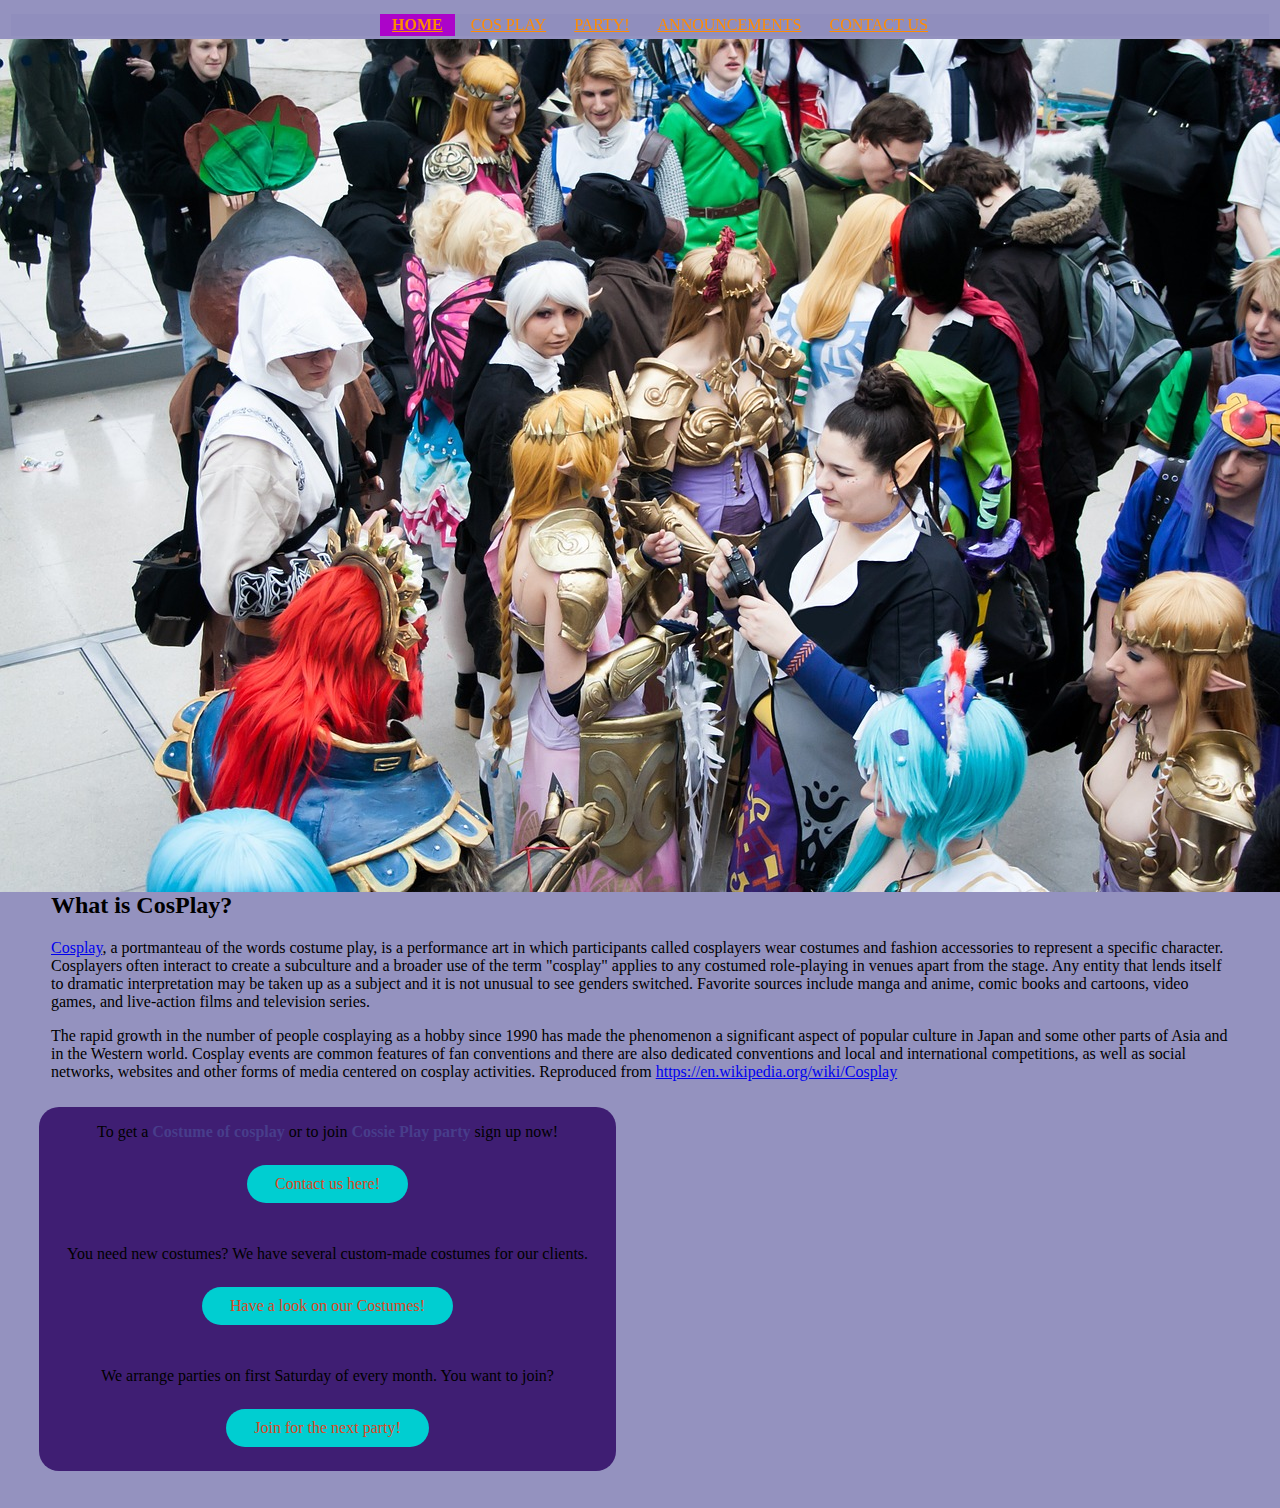
<file: a1/public_html/index.html>
<!DOCTYPE html>
<html>
<head>
    <meta charset="UTF-8">
    <title>Cossie Play</title>
    <link rel="stylesheet" type="text/css" href="css/main.css">
</head>

<body>

    <div class="container">
        <div>
            <ul class="tabs">
                <li><a class="menu_item" href="index.html" id="current">Home</a></li>
                <li><a class="menu_item" href="html/cos_play.html">Cos Play</a></li>
                <li><a class="menu_item" href="html/cossie_play.html">Party!</a></li>
                <li><a class="menu_item" href="html/announcements.html">Announcements</a></li>
                <li><a class="menu_item" href="html/contact.html">Contact Us</a></li>
            </ul>
		</div>
	</div>
                
        <div class="parent">
			<img alt="background_image" src="images/book-fair.jpg" class="blur"></div>
        
        <p class="text-left">
<div align="left">
<blockquote>
 <h2>What is CosPlay?</h2>
  <div class="panel-default">
	  <div class="panel-heading"></div>
	</div>
      </blockquote>
	  
    <div class="panel-body">
      <blockquote>
        <p><a href="http://www.cosplay.com">Cosplay</a>, a portmanteau of the words costume play, is a performance art in which participants called cosplayers wear costumes and fashion accessories to represent a specific character. Cosplayers often interact to create a subculture and a broader use of the term "cosplay" applies to any costumed role-playing in venues apart from the stage. Any entity that lends itself to dramatic interpretation may be taken up as a subject and it is not unusual to see genders switched. Favorite sources include manga and anime, comic books and cartoons, video games, and live-action films and television series.</p>
        <p>The rapid growth in the number of people cosplaying as a hobby since 1990 has made the phenomenon a significant aspect of popular culture in Japan and some other parts of Asia and in the Western world. Cosplay events are common features of fan conventions and there are also dedicated conventions and local and international competitions, as well as social networks, websites and other forms of media centered on cosplay activities.
          Reproduced from <a href="https://en.wikipedia.org/wiki/Cosplay">https://en.wikipedia.org/wiki/Cosplay</a> </p>
      </blockquote>
        
        
     <div class="cosplay">
            <p class="home_intro">To get a <a class="home_inline" href="html/cos_play.html">Costume of cosplay</a> or to join
                <a class="home_inline" href="html/cossie_play.html">Cossie Play party</a> sign up now!
            </p>

            <div align="center" class="contact_button"><a href="html/contact.html" class="sign_up">Contact us here!</a>
            </div>
            <br>

            <p>You need new costumes? We have several custom-made costumes for our clients.</p>

            <div align="center" class="contact_button"><a href="html/cos_play.html" class="sign_up">Have a look on our
                Costumes!</a>
            </div>
            <br>

            <p>We arrange parties on first Saturday of every month. You want to join?</p>

            <div align="center" class="contact_button"><a href="html/cossie_play.html" class="sign_up">Join for the next party!</a></div>
        </div>
    </div>
</div>
	</p>
</body>
</html>
</file>
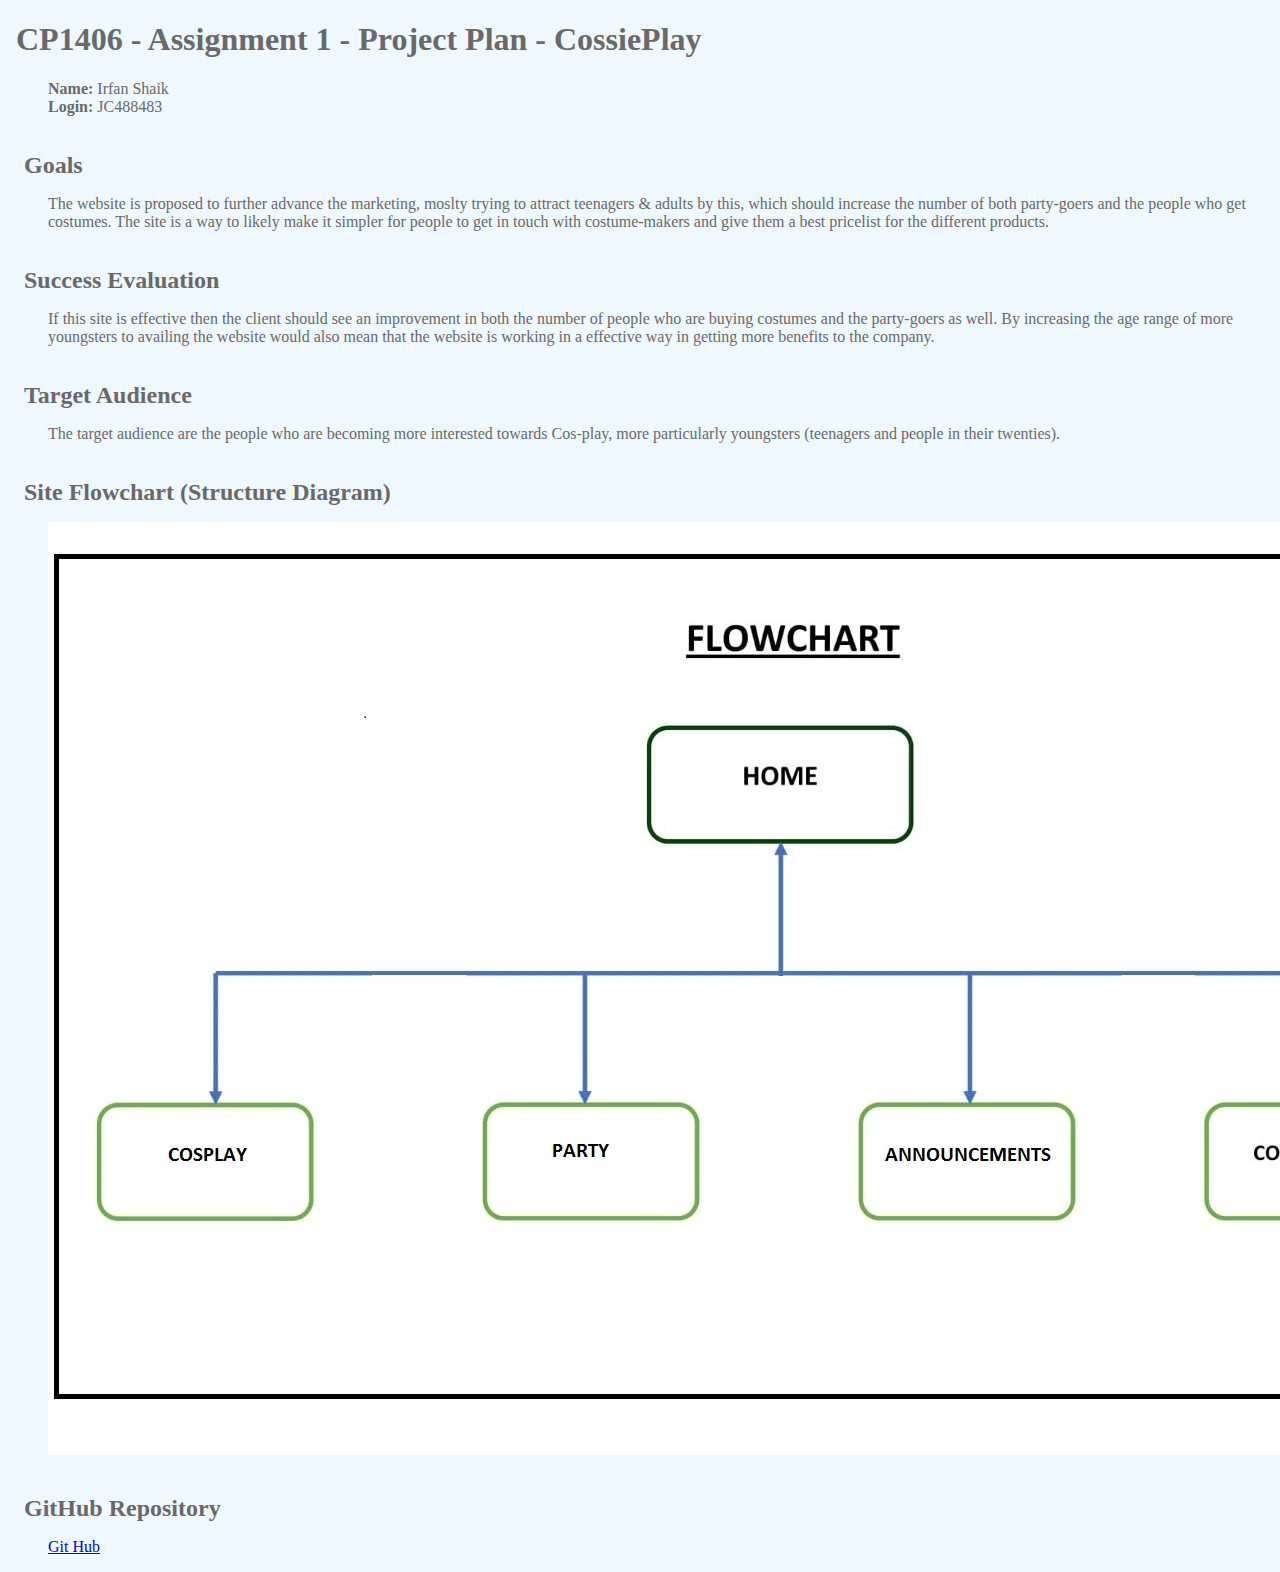
<file: a1/public_html/plan.html>
<!doctype html>
<html>
<head>
    <title>Assignment 1 Project Plan by Shaik Irfan</title>
    <meta http-equiv="Content-Type" content="text/html; charset=iso-8859-1">
    <style type="text/css">
        body {
			background-color: aliceblue;
            font-family: Cambria, Hoefler Text, Liberation Serif, Times, Times New Roman, serif;
			color:dimgray;
            margin-left: 3em;
        }

        h1, h2 {
            margin-left: -1em;
        }

        h2 {
            margin-top: 1.5em;
            margin-bottom: 0.5em;
        }
    </style>
</head>

<body>
<h1>CP1406 - Assignment 1 - Project Plan - CossiePlay</h1>

<p><strong>Name:</strong> Irfan Shaik<br>
   <strong>Login:</strong> JC488483</p>

<h2>Goals</h2>

<p>The website is proposed to further advance the marketing, moslty trying to attract teenagers & adults by this, which should increase the number of both party-goers and the people who get costumes. The site is a way to likely make it simpler for people to get in touch with costume-makers and give them a best pricelist for the different products.</p>

<h2>Success Evaluation</h2>

<p> If this site is effective then the client should see an improvement in both the number of people who are buying costumes and the party-goers as well. By increasing the age range of more youngsters to availing the website would also mean that the website is working in a effective way in getting more benefits to the company.</p>

<h2>Target Audience</h2>

<p>The target audience are the people who are becoming more interested towards Cos-play, more particularly youngsters (teenagers and people in
    their twenties).</p>

<h2>Site Flowchart (Structure Diagram)</h2>

<p><img src="flow_chart.png" alt="Site Flowchart"> </p>

<h2>GitHub Repository</h2>
<p><a href="https://github.com/cubexports/Assignment-1.git">Git Hub</a></p>

</body>
</html>
</file>
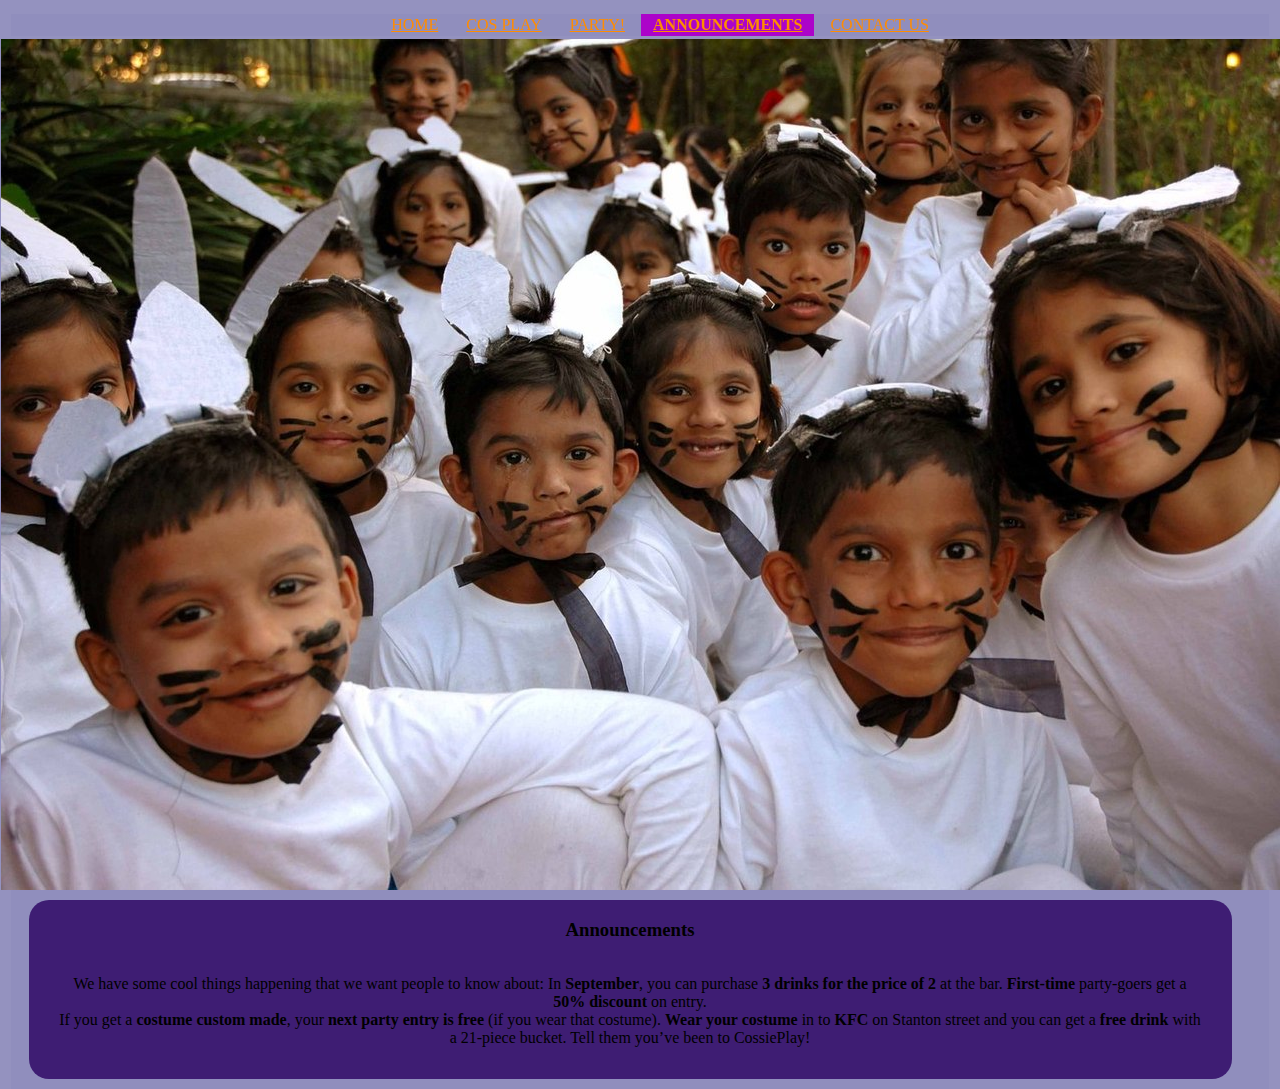
<file: a1/public_html/html/announcements.html>
<!DOCTYPE html>
<html lang="en">
<head>
    <meta charset="UTF-8">
    <title>Announcements</title>
    <link rel="stylesheet" type="text/css" href="../css/main.css">
</head>
<body>

  <div class="container">
        <div>
            <ul class="tabs">
                <li><a class="menu_item" href="../index.html">Home</a></li>
                <li><a class="menu_item" href="cos_play.html">Cos Play</a></li>
                <li><a class="menu_item" href="cossie_play.html">Party!</a></li>
                <li><a class="menu_item" href="announcements.html" id="current">Announcements</a></li>
                <li><a class="menu_item" href="contact.html">Contact Us</a></li>
            </ul>
		</div>
	</div>
        
        <div class="parent">
    <img alt="background_image" src="../images/we-re-rabbits.jpg" class="blur">

        <div class="cosplay">
            <h3>Announcements</h3>

            <p>We have some cool things happening that we want people to know about: In <b>September</b>,
                you can
                purchase
                <b>3 drinks for the price of 2</b> at the bar.
                <b>First-time</b> party-goers get a <b>50% discount</b> on entry.<br>
                If you get a <b>costume custom made</b>, your <b>next party entry is free</b> (if you wear that
                costume).
                <b>Wear your costume</b> in to <b>KFC</b> on Stanton street and you can get a <b>free drink</b> with a
                21-piece bucket. Tell them you’ve been to CossiePlay!
            </p>
        </div>

    </div>


</body>
</html>
</file>
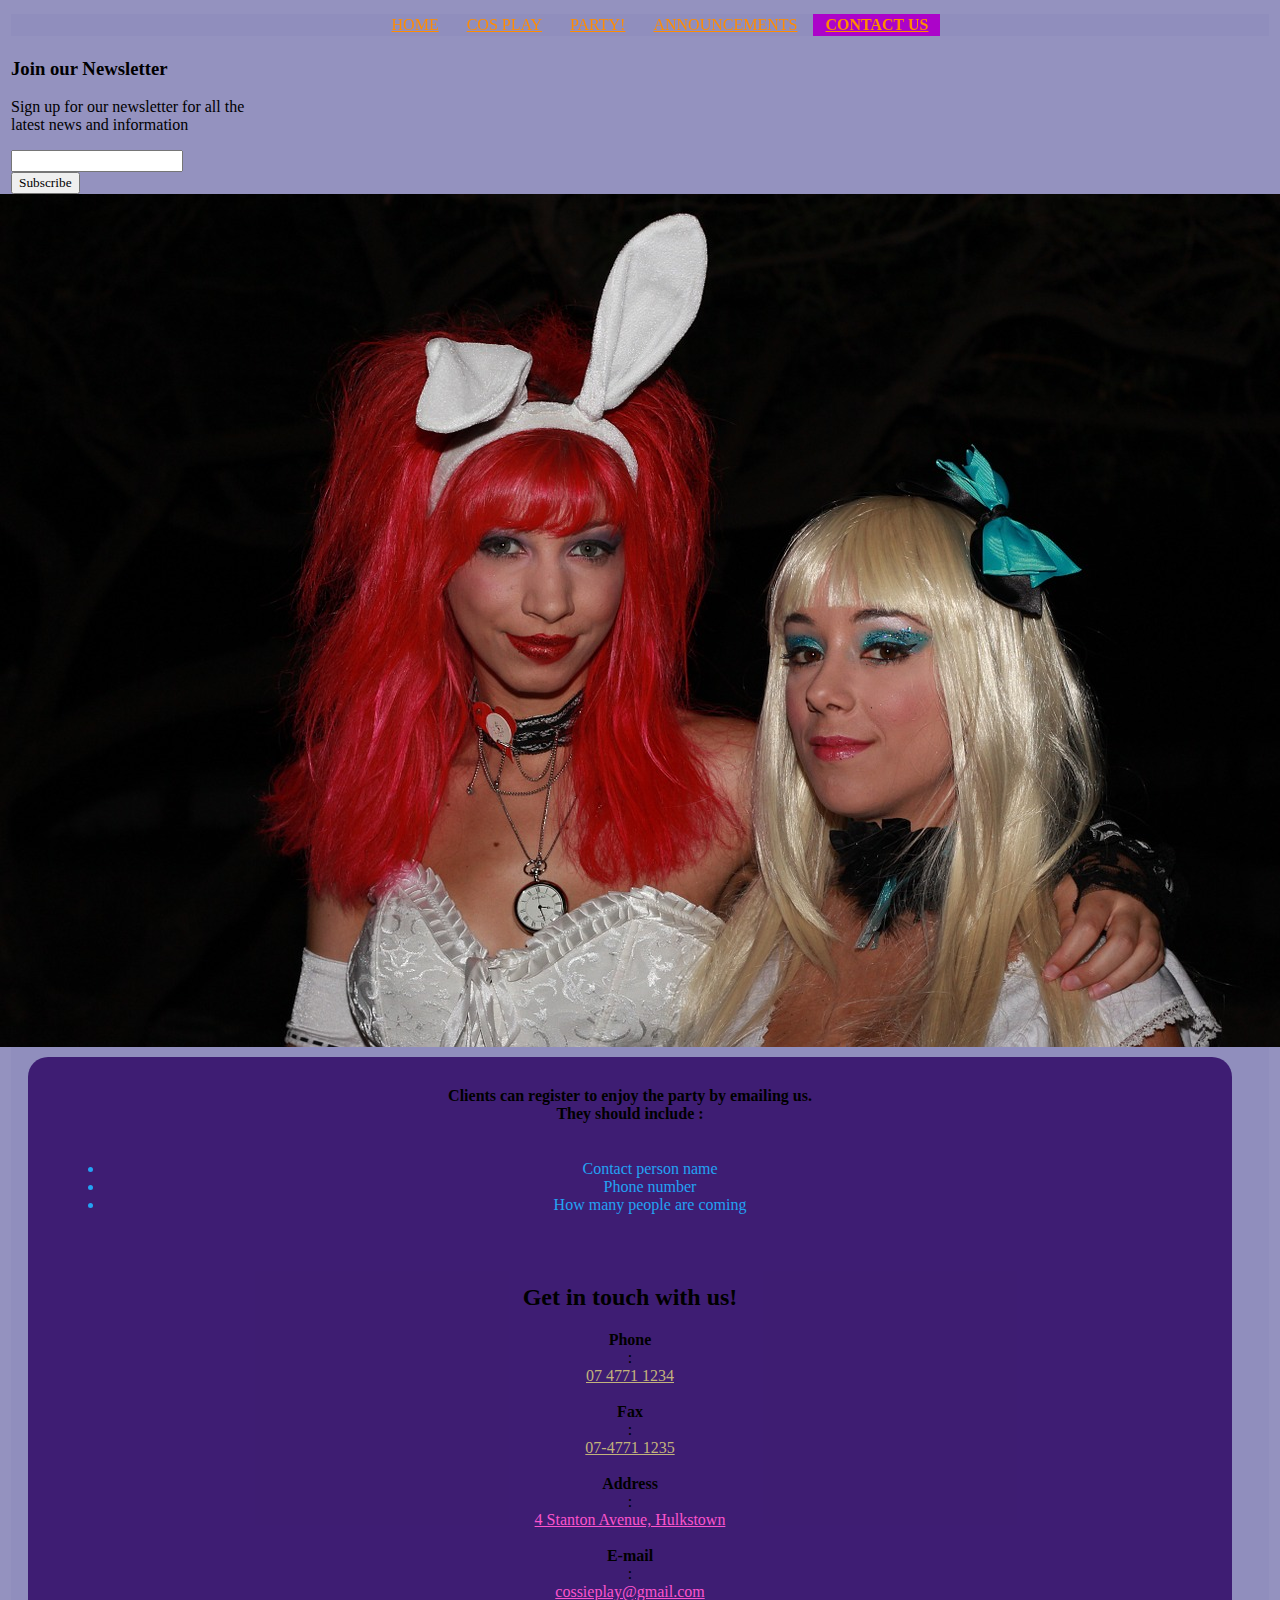
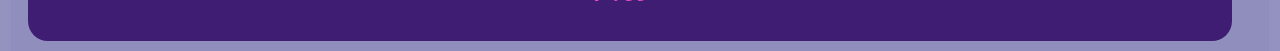
<file: a1/public_html/html/contact.html>
<!DOCTYPE html>
<html lang="en">
<head>
    <meta charset="UTF-8">
    <title>Contact Us</title>
    <link rel="stylesheet" type="text/css" href="../css/main.css">

</head>
<body>

  <div class="container">
        <div>
            <ul class="tabs">
                <li><a class="menu_item" href="../index.html">Home</a></li>
                <li><a class="menu_item" href="cos_play.html">Cos Play</a></li>
                <li><a class="menu_item" href="cossie_play.html">Party!</a></li>
                <li><a class="menu_item" href="announcements.html">Announcements</a></li>
                <li><a class="menu_item" href="contact.html" id="current">Contact Us</a></li>
            </ul>
		</div>
	</div>

<div class="col-md-3 margin-bottom-20 padding-vert-30 text-center" style="float:left">
                            <h3 class="color-gray margin-bottom-10">Join our Newsletter</h3>
                            <p>
                                Sign up for our newsletter for all the
                                <br>latest news and information
                            </p>
                            <input type="email">
                            <br>
                            <button class="btn btn-primary btn-lg margin-top-20" type="button">Subscribe</button>
                        </div>

<div class="parent">
    <img alt="background_image" src="../images/alice_in_woderland.jpg" class="blur">

    
        <div class="cosplay">
            <div class="central" align="center">
                <h4>Clients can register to enjoy the party by emailing us.
                    <br>
                    They should include :</h4>

                <ul class="requirements_ul">
                    <li class="requirements_li">Contact person name</li>
                    <li class="requirements_li">Phone number</li>
                    <li class="requirements_li">How many people are coming</li>
                </ul>

            </div>

            <br>

            <div class="central">
                <div class="contact_info">
                    <h2>Get in touch with us!</h2>
                    <b>Phone</b> : <a class="phone" href="#">07 4771 1234</a>
                    <br>
                    <b>Fax</b> : <a class="fax" href="#">07-4771 1235</a>
                    <br>
                    <b>Address</b> : <a class="address"
                                        href="#">4 Stanton Avenue, Hulkstown</a>
                    <br>
                    <b>E-mail</b> : <a class="email" href="mailto:cossieplay@gmail.com">cossieplay@gmail.com</a>
                </div>
            </div>
        </div>

    </div>
</body>
</html>
</file>
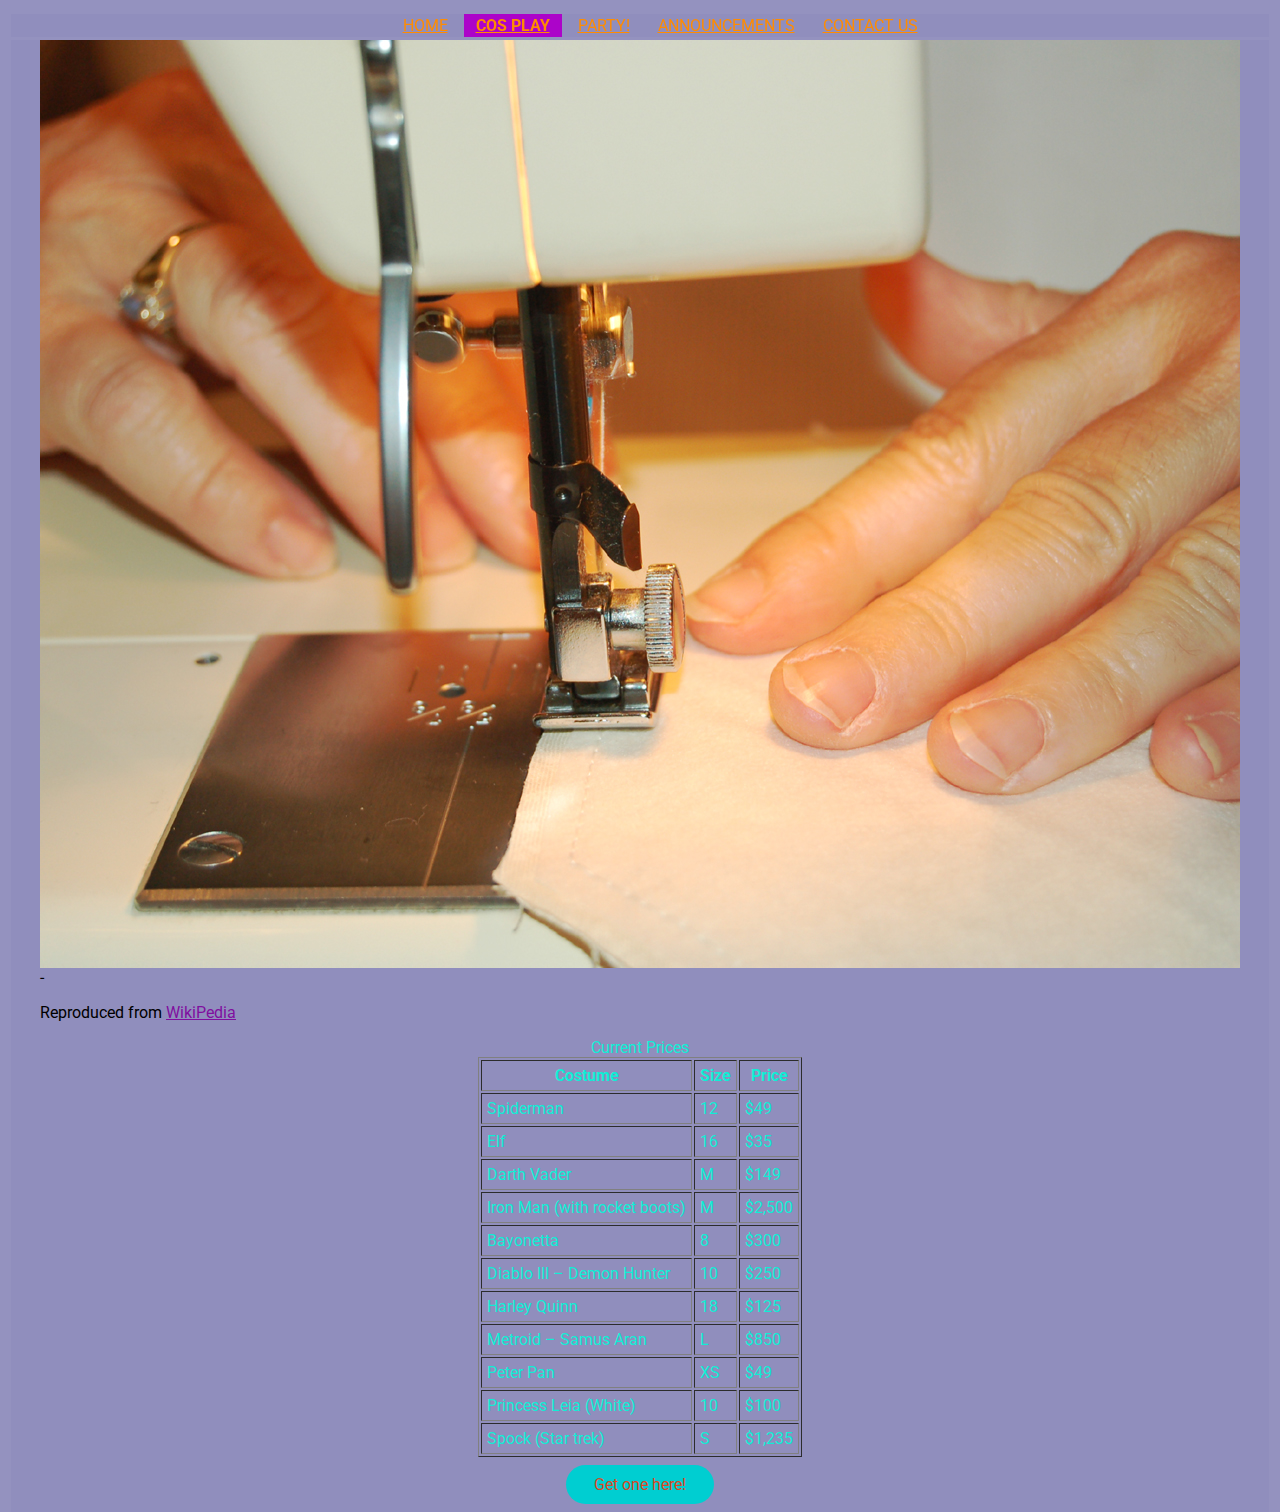
<file: a1/public_html/html/cos_play.html>
<!DOCTYPE html>
<html lang="en">
<head>
    <meta charset="UTF-8">
    <title>Cos Play</title>
    <link rel="stylesheet" type="text/css" href="http://fonts.googleapis.com/css?family=Roboto">
    <link rel="stylesheet" type="text/css" href="../css/main.css">
</head>

<body>

  <div class="container">
        <div>
            <ul class="tabs">
                <li><a class="menu_item" href="../index.html">Home</a></li>
                <li><a class="menu_item" href="cos_play.html" id="current">Cos Play</a></li>
                <li><a class="menu_item" href="cossie_play.html">Party!</a></li>
                <li><a class="menu_item" href="announcements.html">Announcements</a></li>
                <li><a class="menu_item" href="contact.html">Contact Us</a></li>
            </ul>
		</div>
	</div>

<div class="parent">
    <img alt="background_image" src="../images/sewing.jpg" class="blur">


        -

            <p>Reproduced from <a class="link" href="https://en.wikipedia.org/wiki/Cosplay">WikiPedia</a></p>

            <table class="cosplay" align="center" cellpadding="5" border="1">

                <caption>Current Prices</caption>

                <tr class="cosplay_row">
                    <th> Costume</th>
                    <th> Size</th>
                    <th> Price</th>
                </tr>

                <tr class="cosplay_row">
                    <td>Spiderman</td>
                    <td>12</td>
                    <td>$49</td>
                </tr>
                <tr class="cosplay_row">
                    <td>Elf</td>
                    <td>16</td>
                    <td> $35</td>
                </tr>
                <tr class="cosplay_row">
                    <td>Darth Vader</td>
                    <td> M</td>
                    <td> $149</td>
                </tr>
                <tr class="cosplay_row">
                    <td>Iron Man (with rocket boots)</td>
                    <td> M</td>
                    <td> $2,500</td>
                </tr>
                <tr class="cosplay_row">
                    <td>Bayonetta</td>
                    <td> 8</td>
                    <td>$300</td>
                </tr>
                <tr class="cosplay_row">
                    <td>Diablo III – Demon Hunter</td>
                    <td> 10</td>
                    <td> $250</td>
                </tr>
                <tr class="cosplay_row">
                    <td>Harley Quinn</td>
                    <td> 18</td>
                    <td> $125</td>
                </tr>
                <tr class="cosplay_row">
                    <td>Metroid – Samus Aran</td>
                    <td>L</td>
                    <td>$850</td>
                </tr>
                <tr class="cosplay_row">
                    <td>Peter Pan</td>
                    <td> XS</td>
                    <td> $49</td>
                </tr>
                <tr class="cosplay_row">
                    <td>Princess Leia (White)</td>
                    <td>10</td>
                    <td>$100</td>
                </tr>
                <tr class="cosplay_row">
                    <td>Spock (Star trek)</td>
                    <td>S</td>
                    <td>$1,235</td>
                </tr>

            </table>

            <div align="center" class="contact_button"><a href="contact.html" class="sign_up">Get one here!</a>
            </div>
</div>
</body>
</html>
</file>
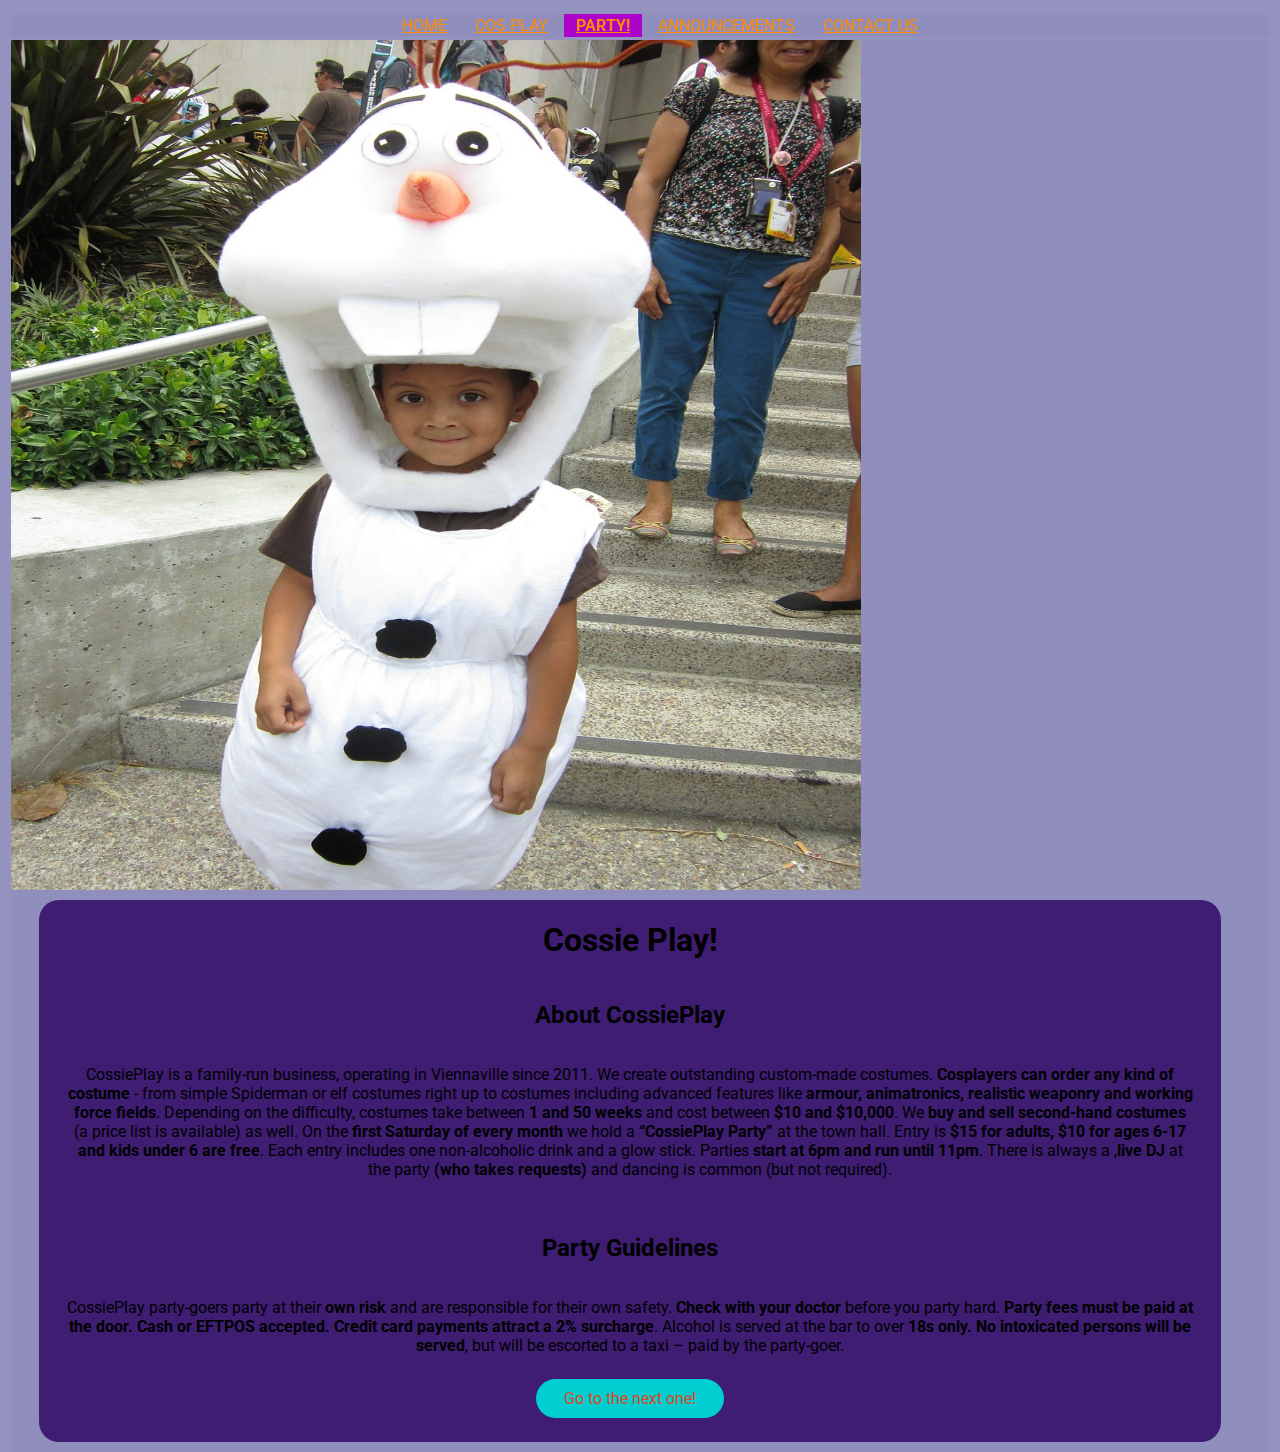
<file: a1/public_html/html/cossie_play.html>
<!DOCTYPE html>
<html lang="en">
<head>
    <meta charset="UTF-8">
    <title>Cossie Play</title>
    <link rel="stylesheet" type="text/css" href="http://fonts.googleapis.com/css?family=Roboto">
    <link rel="stylesheet" type="text/css" href="../css/main.css">
</head>
<body>

  <div class="container">
        <div>
            <ul class="tabs">
                <li><a class="menu_item" href="../index.html">Home</a></li>
                <li><a class="menu_item" href="cos_play.html">Cos Play</a></li>
                <li><a class="menu_item" href="cossie_play.html" id="current">Party!</a></li>
                <li><a class="menu_item" href="announcements.html">Announcements</a></li>
                <li><a class="menu_item" href="contact.html">Contact Us</a></li>
            </ul>
		</div>
	</div>

<div class="parent">
    <img alt="background_image" src="../images/olaf.jpg" height="850" width="850" class="blur">
        

        <div class="cosplay">
            <h1>Cossie Play!</h1>

            <h2>About CossiePlay</h2>

            <p>CossiePlay is a family-run business, operating in Viennaville since 2011. We create outstanding custom-made costumes. <b>Cosplayers can order any kind of costume</b> - from simple Spiderman or elf costumes right up to costumes including advanced features like <b>armour, animatronics, realistic weaponry and working force fields</b>. Depending on the difficulty, costumes take between <b>1 and 50 weeks</b> and cost between <b>$10 and $10,000</b>. We <b>buy and sell second-hand costumes</b> (a price list is available) as well. On the <b>first Saturday of every month</b> we hold a <b>“CossiePlay Party”</b> at the town hall. Entry is <b>$15 for adults, $10 for ages 6-17 and kids under 6 are free</b>. Each entry includes one non-alcoholic drink and a glow stick. Parties <b>start at 6pm and run until 11pm</b>. There is always a ,<b>live DJ</b> at the party <b>(who takes requests)</b> and dancing is common (but not required).
            </p>

            <br>

            <h2>Party Guidelines</h2>

            <p>
                CossiePlay party-goers party at their <b>own risk</b> and are responsible for their own safety. <b>Check with your doctor</b> before you party hard. <b>Party fees must be paid at the door. Cash or EFTPOS accepted. Credit card payments attract a 2% surcharge</b>. Alcohol is served at the bar to over <b>18s only. No intoxicated persons will be served</b>,
                but will be escorted to a taxi – paid by the party-goer.

            </p>

            <div align="center" class="contact_button"><a href="contact.html" class="sign_up">Go to the next one!</a>
            </div>
        </div>
</div>
</body>
</html>
</file>
<file: a1/public_html/css/main.css>
* {
    font-family: 'Roboto', serif;
}

ul.tabs {
	list-style-type: circle;
	margin: 3px;
	overflow:visible;
	color:#7EFD99;
}

ul.tabs > li {
    display: inline-grid;
    float: center;
}

ul.requirements_ul {
    color: #23A3F4;
    width: auto;
}

li.requirements_li {
    width: auto;
    text-align: center;
}

table.cosplay {
    color: #10EDD5;
}

body {
    margin: 6px !important;
    padding: 5px !important;
	background: rgba(144,142,188,0.96);
}

.overlay_container {
    position: sticky;
}

p.home_intro {
    font-size: 2;
}

div.grad {
	background:linear-gradient(rgba(220,165,166,0.00));
}

img.focus {
    z-index: 2;
    display: table;
    flex-shrink: 5;
    min-width: 100%;
    min-height: 100%;
    object-fit: fill;
    object-position: left;
    -webkit-filter: focus(3px);
    overflow: visible;
    filter: brightness(2);
}

a.sign_up:hover, a.sign_up:active {
    display: inline-grid;
    padding: 10px 28px 10px 28px;
    font-weight: bolder100;
    border-radius: 20px;
    background-color: #08B1A4;
    text-decoration: underline;
    color: #DB481F;
}

a.sign_up {
    display: inline-grid;
    padding: 10px 28px 10px 28px;
    border-radius: 20px;
    background-color: darkturquoise;
    text-decoration: none;
    color: #DB481F;
}

div.contact_info {
    display: inline-grid;
    padding: 0px 28px 16px 28px;
    border-radius: 20px;
}

div.cosplay {
    display: inline-grid;
    margin: 10px 48px 10px 28px;
    padding: 0px 28px 16px 28px;
    border-radius: 20px;
    text-align: center;
    background-color:rgba(41,1,96,0.80);
}

div.central {
    display: inline-grid;
    text-align: center;
    padding: 8px;
}


div.parent {
    position:sticky;
    z-index: 0;
    height: 100%;
    width: 100%;
    float: left;
    clear: both;
    display: grid;
    justify-content: center;
    align-items: center;
	background: rgba(144,142,188,0.96);
}

.container {
    position: sticky;
    top: 0;
    left: 3;
    z-index: 2;
    min-width: 100%;
    min-height: 100%;
    text-align: center;
    color: #D9F7F1;
    background: rgba(144,142,188,0.96);
}

div.contact_button {
    margin: 8px;
}


a.home_inline:link, a.home_inline:visited {
    display: inline-grid;
    color: darkslateblue;
    text-decoration: inherit;
    font-weight:bold;
}

a.home_inline:hover, a.home_inline:active {
    text-decoration: underline;
    font-weight: bold;
    color: #3A5700;
}

a.menu_item:link, a.menu_item:visited {
    display: inline-grid;
    width: auto;
    color:darkorange;
    text-align: center;
    padding: 2px 12px 2px 12px;
    text-decoration: bold;
    text-transform:uppercase;
}

a.menu_item:hover, a.menu_item:active {
    font-weight: bold;
    padding: 2px 12px 2px 12px;
    background-color: rgba(79,232,230,0.80);
}

a.email {
    color:#FC54CC;
}

a.fax {
    color: #C3B37C;
}

a.phone {
    color: #C3B37C;
}

a.link {
    display: inline-grid;
    color: #800F9F;
}

a.address {
    color: #FC54CC;
}

#current {
    font-weight: bold;
    background-color: rgba(172,4,201,1.00);
}

div.test1 {
    width: 60%;
    height: 40%;
    float: center;
    position: sticky;
    text-align: center;
}

div.main_container {
    z-index: 100;
    position: sticky;
}
</file>
